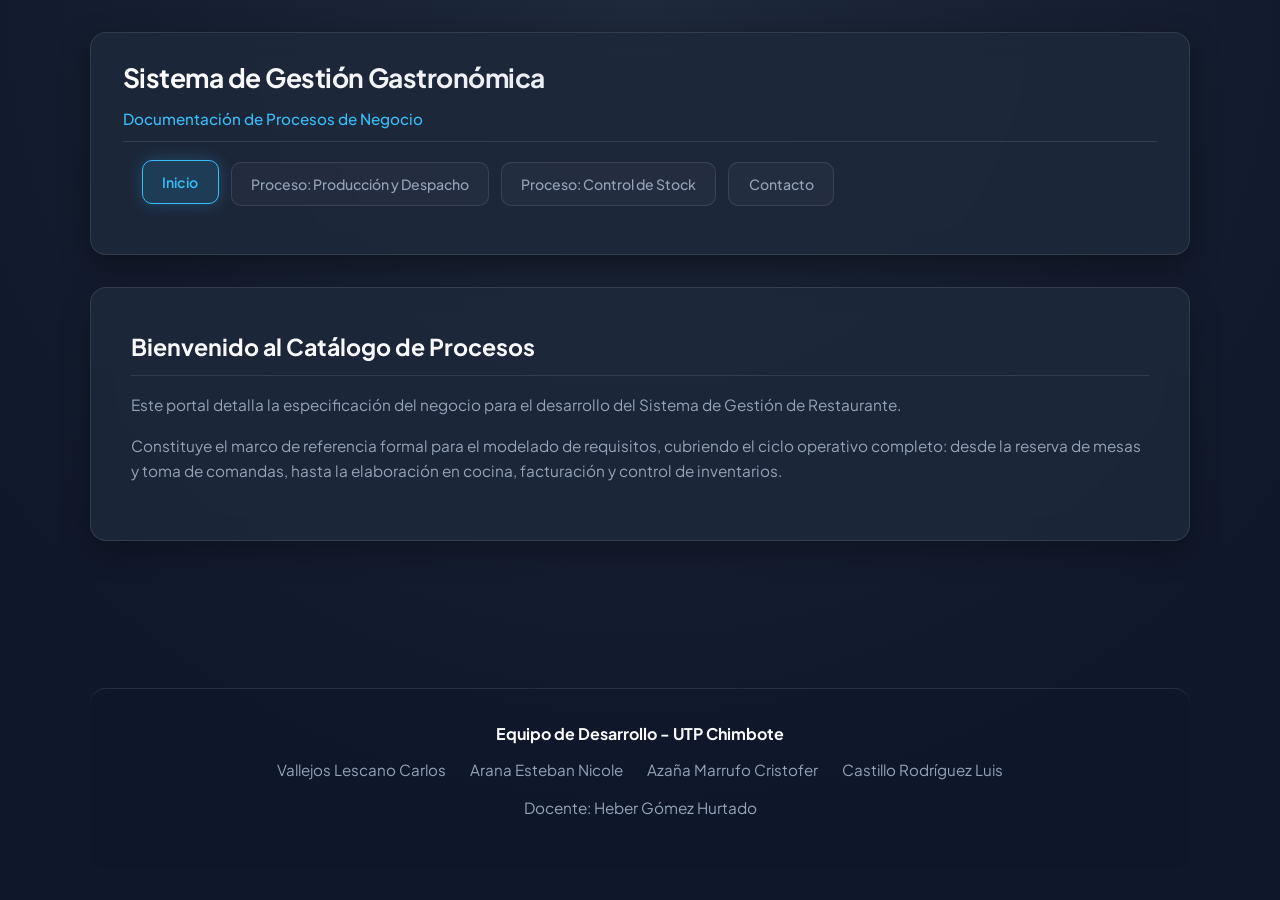
<file: index.html>
<!DOCTYPE html>
<html lang="es">
<head>
    <meta charset="UTF-8">
    <meta name="viewport" content="width=device-width, initial-scale=1.0">
    <title>Sistema de Gestión Gastronómica</title>
    <link rel="stylesheet" href="style.css">
</head>
<body>

    <header>
        <h1>Sistema de Gestión Gastronómica</h1>
        <h2>Documentación de Procesos de Negocio</h2>
        <nav>
            <ul>
                <li><a href="index.html" class="active">Inicio</a></li>
                <li><a href="produccion.html">Proceso: Producción y Despacho</a></li>
                <li><a href="stock.html">Proceso: Control de Stock</a></li>
                <li><a href="contacto.html">Contacto</a></li>
            </ul>
        </nav>
    </header>

    <main>
        <section id="introduccion">
            <h2>Bienvenido al Catálogo de Procesos</h2>
            <p>Este portal detalla la especificación del negocio para el desarrollo del Sistema de Gestión de Restaurante.</p>
            <p>Constituye el marco de referencia formal para el modelado de requisitos, cubriendo el ciclo operativo completo: desde la reserva de mesas y toma de comandas, hasta la elaboración en cocina, facturación y control de inventarios.</p>
        </section>
    </main>

    <footer>
        <h3>Equipo de Desarrollo - UTP Chimbote</h3>
        <ul>
            <li>Vallejos Lescano Carlos</li>
            <li>Arana Esteban Nicole</li>
            <li>Azaña Marrufo Cristofer</li>
            <li>Castillo Rodríguez Luis</li>
        </ul>
        <p>Docente: Heber Gómez Hurtado</p>
    </footer>

</body>
</html>
</file>
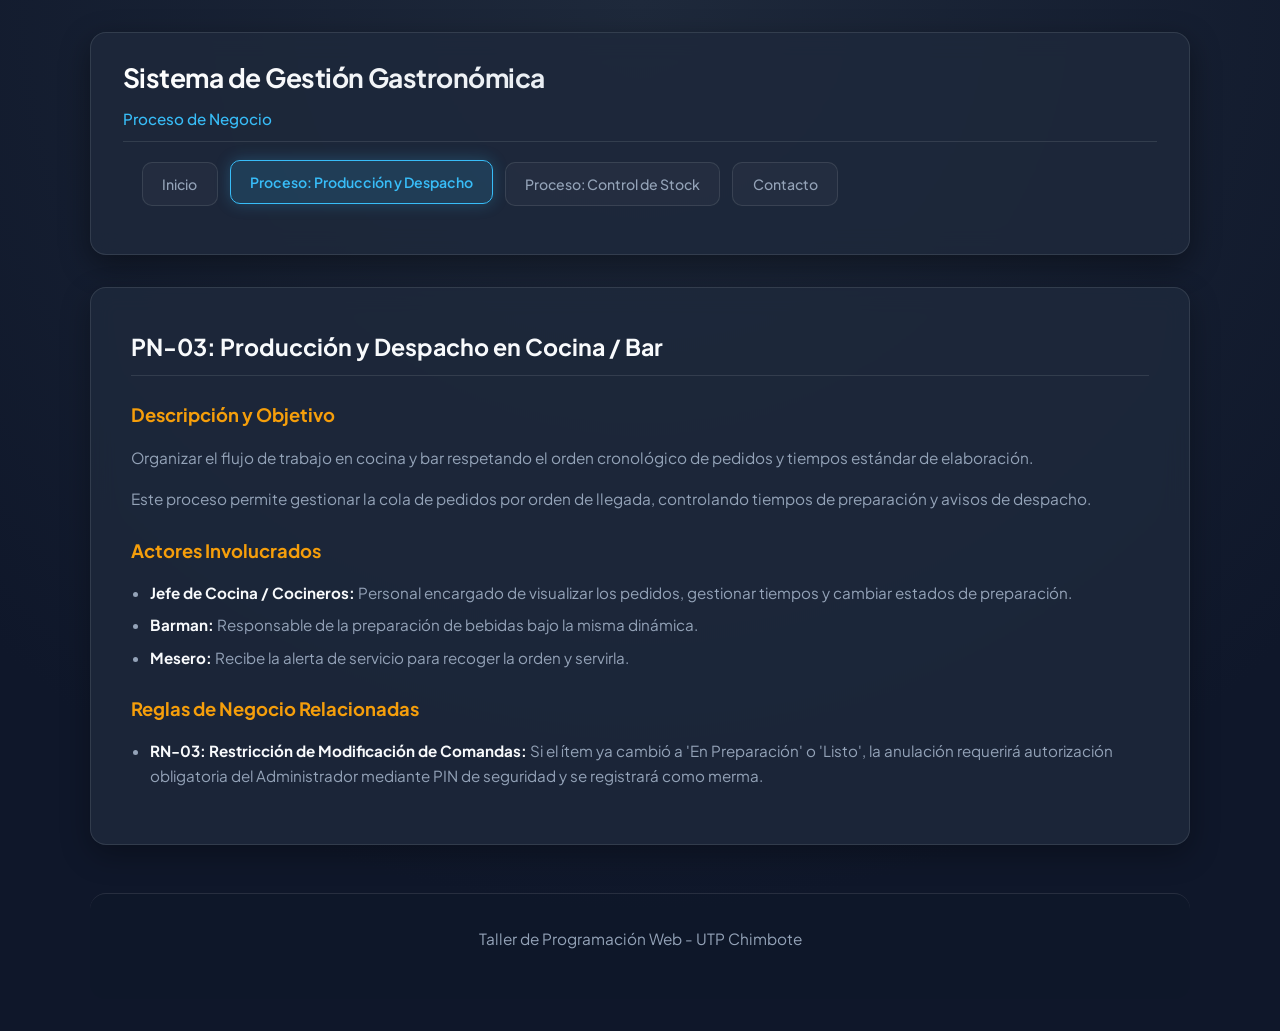
<file: produccion.html>
<!DOCTYPE html>
<html lang="es">
<head>
    <meta charset="UTF-8">
    <meta name="viewport" content="width=device-width, initial-scale=1.0">
    <title>Producción y Despacho - Gestión Gastronómica</title>
    <link rel="stylesheet" href="style.css">
</head>
<body>

    <header>
        <h1>Sistema de Gestión Gastronómica</h1>
        <h2>Proceso de Negocio</h2>
        <nav>
            <ul>
                <li><a href="index.html">Inicio</a></li>
                <li><a href="produccion.html" class="active">Proceso: Producción y Despacho</a></li>
                <li><a href="stock.html">Proceso: Control de Stock</a></li>
                <li><a href="contacto.html">Contacto</a></li>
            </ul>
        </nav>
    </header>

    <main>
        <section id="detalle-proceso">
            <h2>PN-03: Producción y Despacho en Cocina / Bar</h2>
            
            <h3>Descripción y Objetivo</h3>
            <p>Organizar el flujo de trabajo en cocina y bar respetando el orden cronológico de pedidos y tiempos estándar de elaboración.</p>
            <p>Este proceso permite gestionar la cola de pedidos por orden de llegada, controlando tiempos de preparación y avisos de despacho.</p>

            <h3>Actores Involucrados</h3>
            <ul>
                <li><strong>Jefe de Cocina / Cocineros:</strong> Personal encargado de visualizar los pedidos, gestionar tiempos y cambiar estados de preparación.</li>
                <li><strong>Barman:</strong> Responsable de la preparación de bebidas bajo la misma dinámica.</li>
                <li><strong>Mesero:</strong> Recibe la alerta de servicio para recoger la orden y servirla.</li>
            </ul>

            <h3>Reglas de Negocio Relacionadas</h3>
            <ul>
                <li><strong>RN-03: Restricción de Modificación de Comandas:</strong> Si el ítem ya cambió a 'En Preparación' o 'Listo', la anulación requerirá autorización obligatoria del Administrador mediante PIN de seguridad y se registrará como merma.</li>
            </ul>
        </section>
    </main>

    <footer>
        <p>Taller de Programación Web - UTP Chimbote</p>
    </footer>

</body>
</html>
</file>
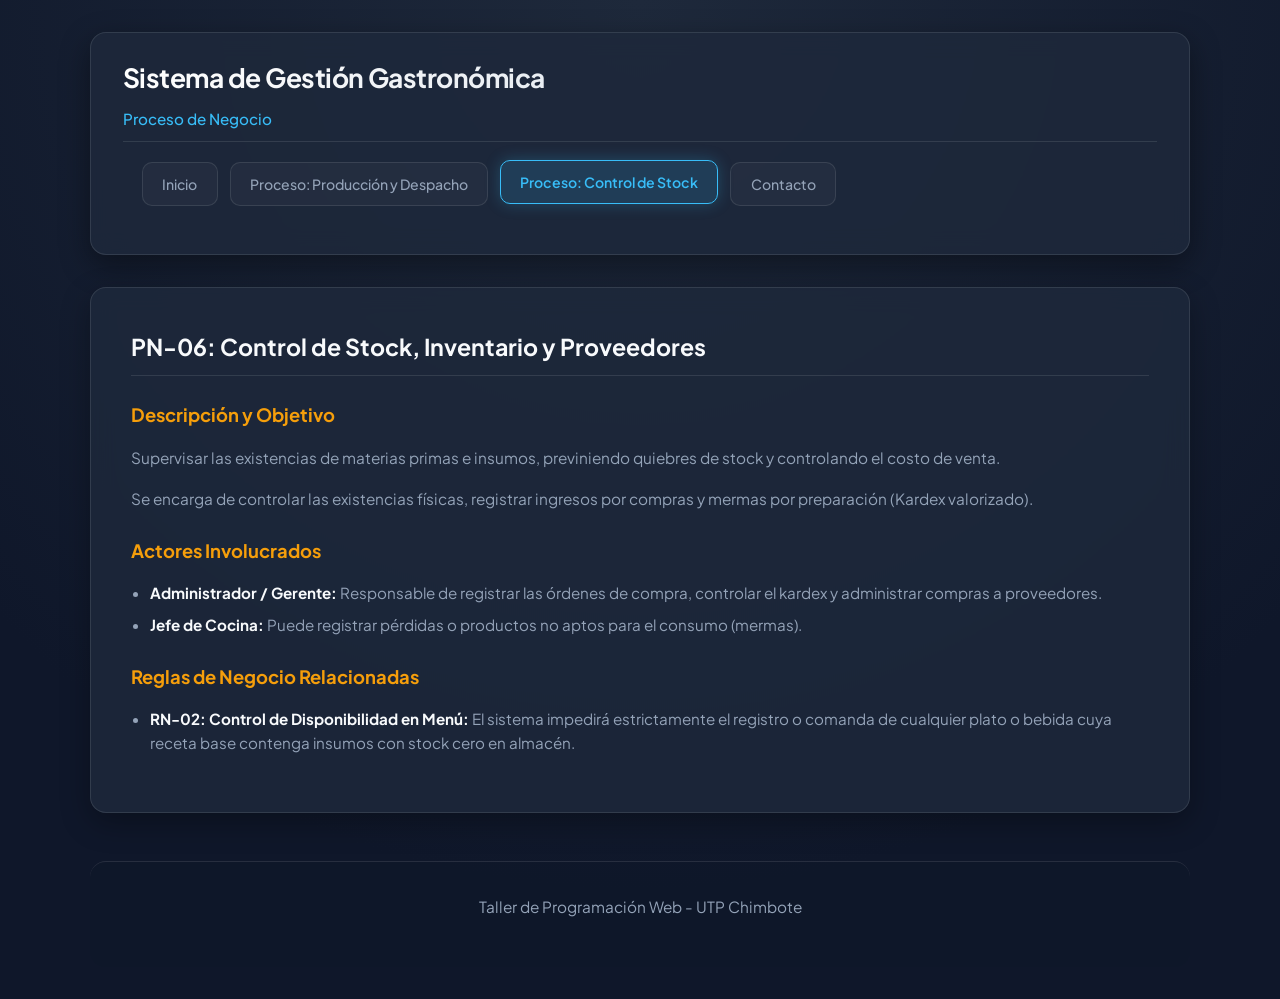
<file: stock.html>
<!DOCTYPE html>
<html lang="es">
<head>
    <meta charset="UTF-8">
    <meta name="viewport" content="width=device-width, initial-scale=1.0">
    <title>Control de Stock - Gestión Gastronómica</title>
    <link rel="stylesheet" href="style.css">
</head>
<body>

    <header>
        <h1>Sistema de Gestión Gastronómica</h1>
        <h2>Proceso de Negocio</h2>
        <nav>
            <ul>
                <li><a href="index.html">Inicio</a></li>
                <li><a href="produccion.html">Proceso: Producción y Despacho</a></li>
                <li><a href="stock.html" class="active">Proceso: Control de Stock</a></li>
                <li><a href="contacto.html">Contacto</a></li>
            </ul>
        </nav>
    </header>

    <main>
        <section id="detalle-proceso">
            <h2>PN-06: Control de Stock, Inventario y Proveedores</h2>
            
            <h3>Descripción y Objetivo</h3>
            <p>Supervisar las existencias de materias primas e insumos, previniendo quiebres de stock y controlando el costo de venta.</p>
            <p>Se encarga de controlar las existencias físicas, registrar ingresos por compras y mermas por preparación (Kardex valorizado).</p>

            <h3>Actores Involucrados</h3>
            <ul>
                <li><strong>Administrador / Gerente:</strong> Responsable de registrar las órdenes de compra, controlar el kardex y administrar compras a proveedores.</li>
                <li><strong>Jefe de Cocina:</strong> Puede registrar pérdidas o productos no aptos para el consumo (mermas).</li>
            </ul>

            <h3>Reglas de Negocio Relacionadas</h3>
            <ul>
                <li><strong>RN-02: Control de Disponibilidad en Menú:</strong> El sistema impedirá estrictamente el registro o comanda de cualquier plato o bebida cuya receta base contenga insumos con stock cero en almacén.</li>
            </ul>
        </section>
    </main>

    <footer>
        <p>Taller de Programación Web - UTP Chimbote</p>
    </footer>

</body>
</html>
</file>
<file: style.css>
/* ==========================================================================
   SISTEMA DE GESTIÓN GASTRONÓMICA - HOJA DE ESTILOS UNIFICADA
   ========================================================================== */

@import url('https://fonts.googleapis.com/css2?family=Plus+Jakarta+Sans:wght@400;500;600;700&display=swap');

:root {
    --bg-color: #0f172a;
    --bg-gradient: radial-gradient(circle at 50% 0%, #1e293b 0%, #0f172a 75%);
    --card-bg: #1e293b;
    --card-bg-glass: rgba(30, 41, 59, 0.85);
    --text-main: #f8fafc;
    --text-muted: #94a3b8;
    --accent: #38bdf8;
    --accent-hover: #0284c7;
    --accent-warm: #f59e0b;
    --accent-glow: rgba(56, 189, 248, 0.25);
    --accent-warm-glow: rgba(245, 158, 11, 0.2);
    --border: rgba(255, 255, 255, 0.1);
    --border-focus: #38bdf8;
    --input-bg: rgba(15, 23, 42, 0.6);
    --input-bg-focus: rgba(15, 23, 42, 0.9);
    --success: #10b981;
    --radius-lg: 16px;
    --radius-md: 10px;
    --radius-sm: 6px;
    --transition: all 0.3s cubic-bezier(0.4, 0, 0.2, 1);
}

* {
    margin: 0;
    padding: 0;
    box-sizing: border-box;
    font-family: 'Plus Jakarta Sans', 'Segoe UI', system-ui, -apple-system, sans-serif;
}

body {
    background: var(--bg-color);
    background-image: var(--bg-gradient);
    color: var(--text-main);
    min-height: 100vh;
    display: flex;
    flex-direction: column;
    line-height: 1.6;
    padding: 2rem 1rem;
    -webkit-font-smoothing: antialiased;
}

/* ==========================================================================
   HEADER Y NAVEGACIÓN
   ========================================================================== */

header {
    max-width: 1100px;
    width: 100%;
    margin: 0 auto 2rem auto;
    background: var(--card-bg-glass);
    backdrop-filter: blur(12px);
    -webkit-backdrop-filter: blur(12px);
    border: 1px solid var(--border);
    border-radius: var(--radius-lg);
    padding: 1.5rem 2rem;
    box-shadow: 0 10px 30px rgba(0, 0, 0, 0.4);
    display: flex;
    flex-direction: column;
    gap: 0.5rem;
}

header h1 {
    font-size: 1.65rem;
    font-weight: 700;
    color: var(--text-main);
    letter-spacing: -0.02em;
    background: linear-gradient(135deg, #ffffff 0%, #cbd5e1 100%);
    -webkit-background-clip: text;
    -webkit-text-fill-color: transparent;
}

header h2 {
    font-size: 0.95rem;
    font-weight: 500;
    color: var(--accent);
    margin-bottom: 0.75rem;
    display: flex;
    align-items: center;
    gap: 0.5rem;
}

nav ul {
    list-style: none;
    display: flex;
    flex-wrap: wrap;
    gap: 0.75rem;
}

nav a {
    text-decoration: none;
    color: var(--text-muted);
    background: rgba(255, 255, 255, 0.03);
    border: 1px solid var(--border);
    padding: 0.6rem 1.2rem;
    border-radius: var(--radius-md);
    font-size: 0.88rem;
    font-weight: 500;
    transition: var(--transition);
    display: inline-flex;
    align-items: center;
    gap: 0.4rem;
}

nav a:hover, nav a.active {
    color: var(--text-main);
    border-color: var(--accent);
    background: var(--accent-glow);
    box-shadow: 0 0 15px var(--accent-glow);
    transform: translateY(-2px);
}

nav a.active {
    background: rgba(56, 189, 248, 0.15);
    border-color: var(--accent);
    color: var(--accent);
    font-weight: 600;
}

/* ==========================================================================
   ESTRUCTURA PRINCIPAL Y CONTENEDORES
   ========================================================================== */

main {
    max-width: 1100px;
    width: 100%;
    margin: 0 auto;
    flex: 1;
}

section {
    background: var(--card-bg-glass);
    backdrop-filter: blur(12px);
    border: 1px solid var(--border);
    border-radius: var(--radius-lg);
    padding: 2.5rem;
    box-shadow: 0 10px 30px rgba(0, 0, 0, 0.3);
    margin-bottom: 2rem;
    transition: var(--transition);
}

section:hover {
    border-color: rgba(56, 189, 248, 0.25);
}

h2, h3 {
    color: var(--text-main);
    margin-bottom: 1rem;
}

h2 {
    font-size: 1.45rem;
    border-bottom: 1px solid var(--border);
    padding-bottom: 0.6rem;
    display: flex;
    align-items: center;
    gap: 0.6rem;
}

h3 {
    font-size: 1.15rem;
    margin-top: 1.5rem;
    color: var(--accent-warm);
}

p {
    color: var(--text-muted);
    margin-bottom: 1rem;
    font-size: 0.96rem;
    line-height: 1.65;
}

ul {
    color: var(--text-muted);
    padding-left: 1.2rem;
    margin-bottom: 1rem;
}

li {
    margin-bottom: 0.5rem;
    font-size: 0.95rem;
}

li strong {
    color: var(--text-main);
}

/* ==========================================================================
   DISEÑO DE LA PÁGINA DE CONTACTO (GRID & LAYOUT)
   ========================================================================== */

.contact-hero-header {
    text-align: center;
    margin-bottom: 2.5rem;
}

.contact-hero-header h2 {
    justify-content: center;
    font-size: 1.8rem;
    border: none;
    padding-bottom: 0;
}

.contact-hero-header p {
    max-width: 650px;
    margin: 0.5rem auto 0 auto;
    font-size: 1.05rem;
}

.contact-grid {
    display: grid;
    grid-template-columns: 1fr 1.2fr;
    gap: 2.5rem;
    align-items: start;
}

/* ==========================================================================
   SECCIÓN MULTIMEDIA E INFORMACIÓN (COLUMNA IZQUIERDA)
   ========================================================================== */

.info-card {
    display: flex;
    flex-direction: column;
    gap: 1.75rem;
}

.media-container {
    background: rgba(15, 23, 42, 0.5);
    border: 1px solid var(--border);
    border-radius: var(--radius-md);
    overflow: hidden;
    box-shadow: 0 4px 20px rgba(0, 0, 0, 0.2);
}

.media-badge {
    background: rgba(56, 189, 248, 0.1);
    color: var(--accent);
    font-size: 0.75rem;
    font-weight: 700;
    text-transform: uppercase;
    letter-spacing: 0.05em;
    padding: 0.4rem 0.8rem;
    border-bottom: 1px solid var(--border);
    display: flex;
    align-items: center;
    gap: 0.4rem;
}

.multimedia-img {
    width: 100%;
    height: 200px;
    object-fit: cover;
    display: block;
    transition: transform 0.5s ease;
}

.media-container:hover .multimedia-img {
    transform: scale(1.03);
}

.multimedia-video {
    width: 100%;
    max-height: 240px;
    background: #000;
    display: block;
    border-top: 1px solid var(--border);
}

.multimedia-audio {
    width: 100%;
    padding: 0.5rem;
    background: #0b1120;
    outline: none;
}

.contact-details {
    display: flex;
    flex-direction: column;
    gap: 1rem;
    background: rgba(15, 23, 42, 0.4);
    padding: 1.5rem;
    border-radius: var(--radius-md);
    border: 1px solid var(--border);
}

.detail-item {
    display: flex;
    align-items: flex-start;
    gap: 1rem;
}

.detail-icon {
    background: rgba(56, 189, 248, 0.1);
    color: var(--accent);
    width: 40px;
    height: 40px;
    border-radius: 50%;
    display: flex;
    align-items: center;
    justify-content: center;
    font-size: 1.1rem;
    flex-shrink: 0;
    border: 1px solid rgba(56, 189, 248, 0.2);
}

.detail-info h4 {
    color: var(--text-main);
    font-size: 0.95rem;
    font-weight: 600;
    margin-bottom: 0.15rem;
}

.detail-info p {
    font-size: 0.88rem;
    margin-bottom: 0;
}

/* ==========================================================================
   FORMULARIO DE CONTACTO PROFESIONAL (COLUMNA DERECHA)
   ========================================================================== */

.form-card {
    background: rgba(15, 23, 42, 0.5);
    border: 1px solid var(--border);
    border-radius: var(--radius-md);
    padding: 2rem;
    box-shadow: 0 8px 25px rgba(0, 0, 0, 0.25);
    position: relative;
    overflow: hidden;
}

.form-card::before {
    content: '';
    position: absolute;
    top: 0;
    left: 0;
    right: 0;
    height: 3px;
    background: linear-gradient(90deg, var(--accent), var(--accent-warm));
}

.form-title {
    font-size: 1.3rem;
    font-weight: 700;
    color: var(--text-main);
    margin-bottom: 0.4rem;
}

.form-subtitle {
    font-size: 0.88rem;
    color: var(--text-muted);
    margin-bottom: 1.8rem;
}

.contact-form {
    display: flex;
    flex-direction: column;
    gap: 1.35rem;
}

.form-group {
    display: flex;
    flex-direction: column;
    gap: 0.45rem;
}

.form-group label {
    font-size: 0.88rem;
    font-weight: 600;
    color: var(--text-main);
    display: flex;
    align-items: center;
    justify-content: space-between;
}

.required-badge {
    color: #f43f5e;
    font-size: 0.8rem;
}

.form-control {
    width: 100%;
    padding: 0.75rem 1rem;
    background: var(--input-bg);
    border: 1px solid var(--border);
    border-radius: var(--radius-md);
    color: var(--text-main);
    font-size: 0.92rem;
    transition: var(--transition);
    outline: none;
}

.form-control::placeholder {
    color: #64748b;
}

.form-control:focus {
    background: var(--input-bg-focus);
    border-color: var(--border-focus);
    box-shadow: 0 0 0 3px var(--accent-glow);
}

select.form-control {
    appearance: none;
    background-image: url("data:image/svg+xml,%3Csvg xmlns='http://www.w3.org/2000/svg' width='16' height='16' viewBox='0 0 24 24' fill='none' stroke='%3C94a3b8' stroke-width='2' stroke-linecap='round' stroke-linejoin='round'%3E%3Cpolyline points='6 9 12 15 18 9'%3E%3C/polyline%3E%3C/svg%3E");
    background-repeat: no-repeat;
    background-position: right 1rem center;
    background-size: 1em;
    padding-right: 2.5rem;
    cursor: pointer;
}

select.form-control option {
    background-color: #1e293b;
    color: var(--text-main);
    padding: 0.5rem;
}

textarea.form-control {
    resize: vertical;
    min-height: 120px;
}

/* Custom Checkbox */
.checkbox-group {
    display: flex;
    align-items: flex-start;
    gap: 0.75rem;
    margin-top: 0.25rem;
}

.checkbox-container {
    display: flex;
    align-items: center;
    position: relative;
    cursor: pointer;
    user-select: none;
    font-size: 0.88rem;
    color: var(--text-muted);
    line-height: 1.4;
}

.checkbox-container input {
    position: absolute;
    opacity: 0;
    cursor: pointer;
    height: 0;
    width: 0;
}

.checkmark {
    position: relative;
    top: 2px;
    height: 18px;
    width: 18px;
    background-color: var(--input-bg);
    border: 1px solid var(--border);
    border-radius: var(--radius-sm);
    margin-right: 0.6rem;
    flex-shrink: 0;
    transition: var(--transition);
}

.checkbox-container:hover input ~ .checkmark {
    border-color: var(--accent);
}

.checkbox-container input:checked ~ .checkmark {
    background-color: var(--accent);
    border-color: var(--accent);
}

.checkmark:after {
    content: "";
    position: absolute;
    display: none;
    left: 5px;
    top: 2px;
    width: 5px;
    height: 9px;
    border: solid #0f172a;
    border-width: 0 2px 2px 0;
    transform: rotate(45deg);
}

.checkbox-container input:checked ~ .checkmark:after {
    display: block;
}

.checkbox-container a {
    color: var(--accent);
    text-decoration: underline;
    text-underline-offset: 3px;
}

.checkbox-container a:hover {
    color: var(--text-main);
}

/* Submit Button */
.btn-submit {
    width: 100%;
    padding: 0.9rem 1.5rem;
    background: linear-gradient(135deg, var(--accent) 0%, #0284c7 100%);
    color: #0f172a;
    border: none;
    border-radius: var(--radius-md);
    font-size: 0.98rem;
    font-weight: 700;
    cursor: pointer;
    transition: var(--transition);
    display: flex;
    align-items: center;
    justify-content: center;
    gap: 0.6rem;
    margin-top: 0.5rem;
    box-shadow: 0 4px 15px var(--accent-glow);
}

.btn-submit:hover {
    transform: translateY(-2px);
    box-shadow: 0 8px 25px var(--accent-glow);
    filter: brightness(1.1);
}

.btn-submit:active {
    transform: translateY(0);
}

.btn-submit svg {
    width: 18px;
    height: 18px;
    transition: transform 0.3s ease;
}

.btn-submit:hover svg {
    transform: translateX(4px);
}

/* Feedback Message */
.form-status {
    padding: 0.85rem 1rem;
    border-radius: var(--radius-md);
    font-size: 0.88rem;
    font-weight: 500;
    display: none;
    align-items: center;
    gap: 0.5rem;
}

.form-status.success {
    display: flex;
    background: rgba(16, 185, 129, 0.15);
    border: 1px solid var(--success);
    color: #34d399;
}

/* ==========================================================================
   FOOTER MEJORADO
   ========================================================================== */

footer {
    max-width: 1100px;
    width: 100%;
    margin: 1rem auto 0 auto;
    text-align: center;
    padding: 2rem 1.5rem;
    color: var(--text-muted);
    font-size: 0.88rem;
    border-top: 1px solid var(--border);
    background: rgba(15, 23, 42, 0.3);
    border-radius: var(--radius-lg);
}

footer h3 {
    font-size: 1rem;
    color: var(--text-main);
    margin-bottom: 0.75rem;
    margin-top: 0;
}

footer ul {
    list-style: none;
    display: flex;
    justify-content: center;
    flex-wrap: wrap;
    gap: 1.5rem;
    padding: 0;
    margin-bottom: 0.75rem;
}

footer li {
    margin-bottom: 0;
}

.footer-credits {
    margin-top: 0.5rem;
    font-size: 0.8rem;
    color: #64748b;
}

/* ==========================================================================
   RESPONSIVIDAD (MEDIA QUERIES)
   ========================================================================== */

@media (max-width: 900px) {
    .contact-grid {
        grid-template-columns: 1fr;
        gap: 2rem;
    }
}

@media (max-width: 600px) {
    body {
        padding: 1rem 0.5rem;
    }
    header, section {
        padding: 1.5rem 1rem;
        border-radius: 12px;
    }
    nav ul {
        flex-direction: column;
    }
    nav a {
        display: flex;
        justify-content: center;
        width: 100%;
    }
    .form-card {
        padding: 1.35rem 1rem;
    }
    .contact-hero-header h2 {
        font-size: 1.4rem;
    }
}
</file>
